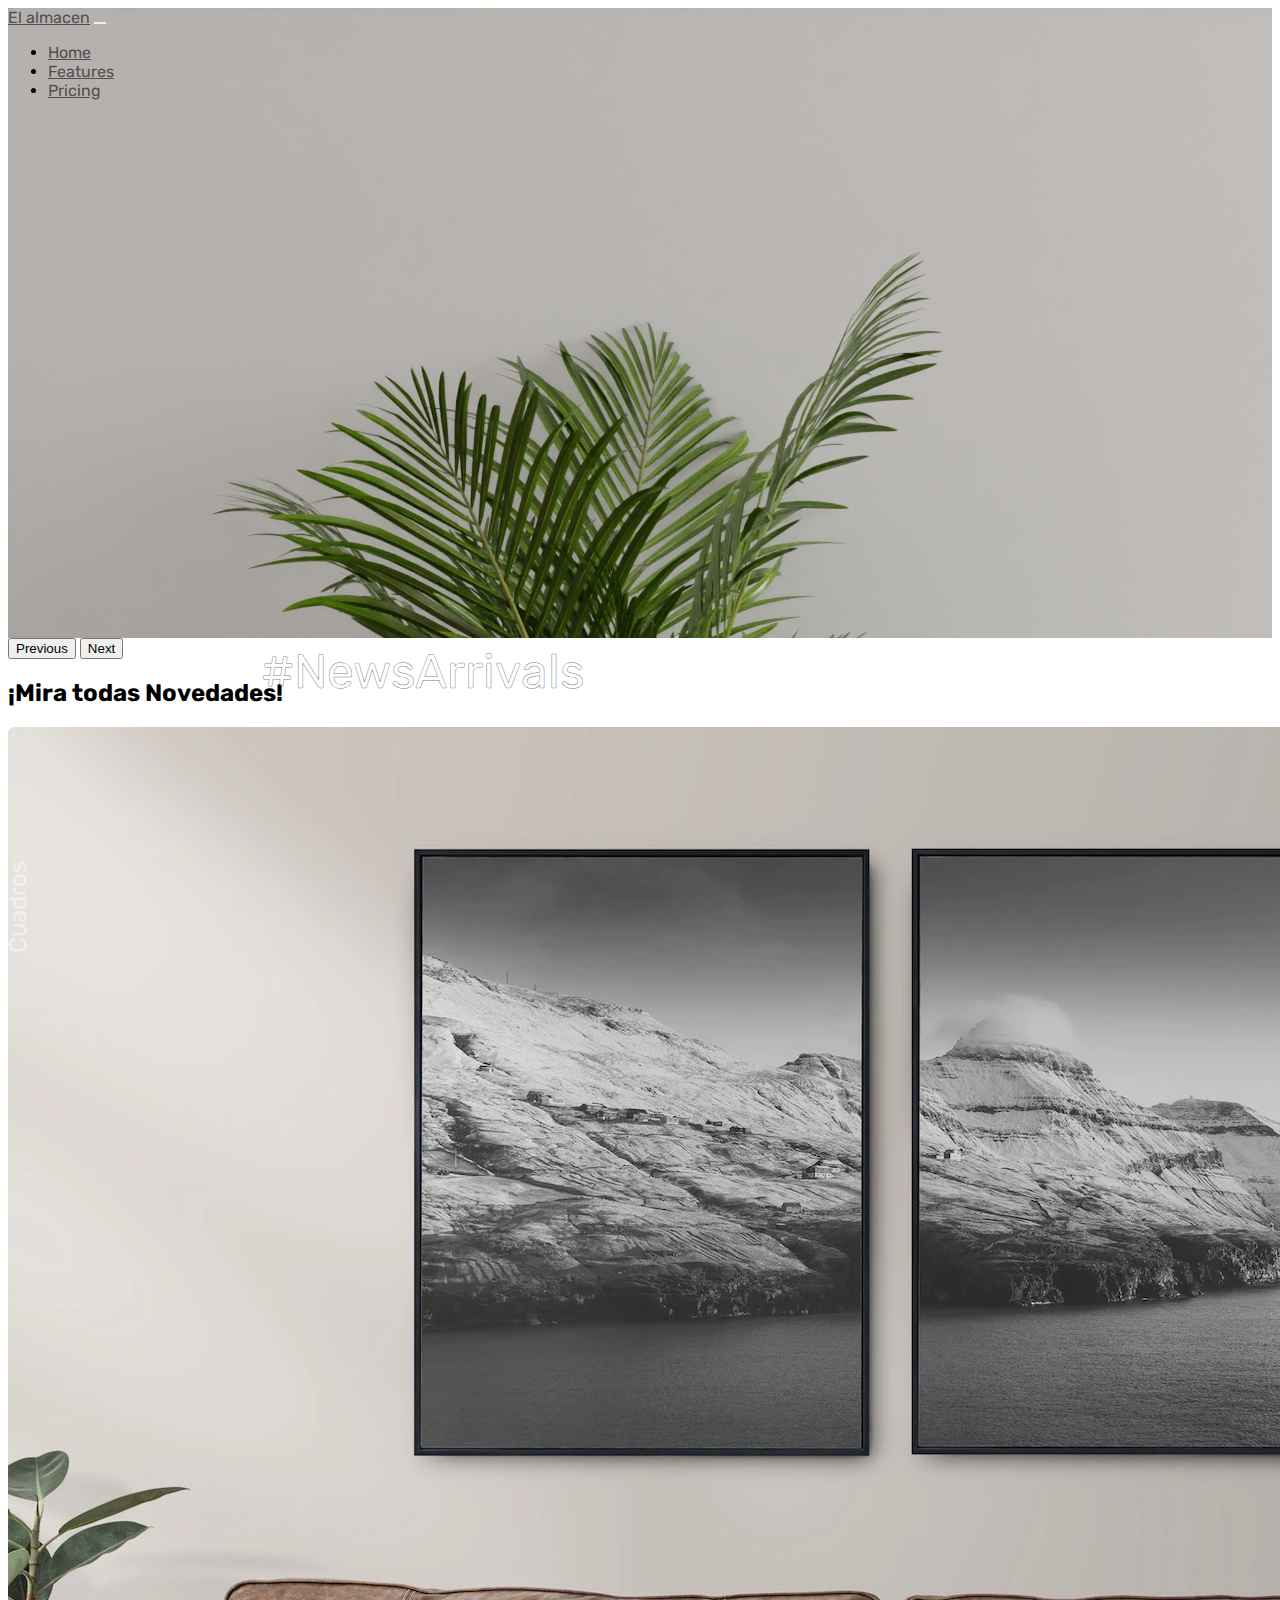
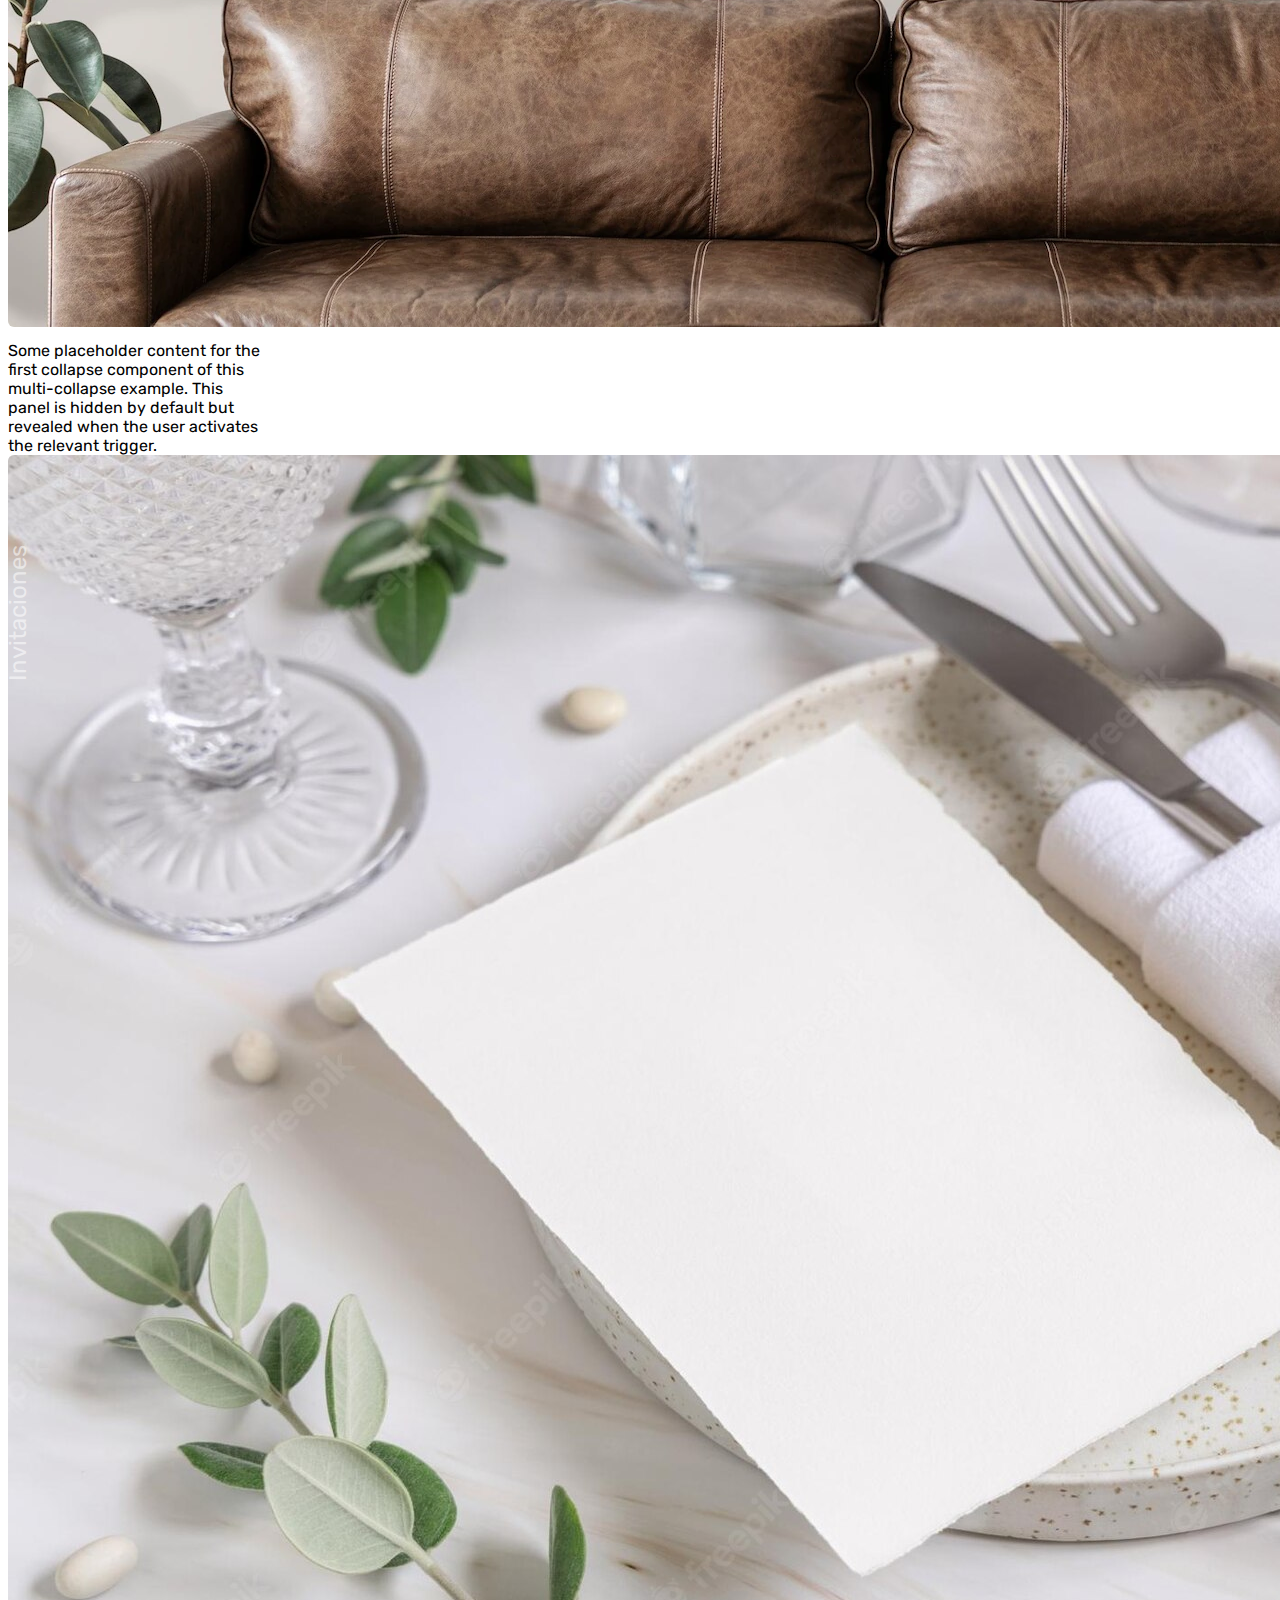
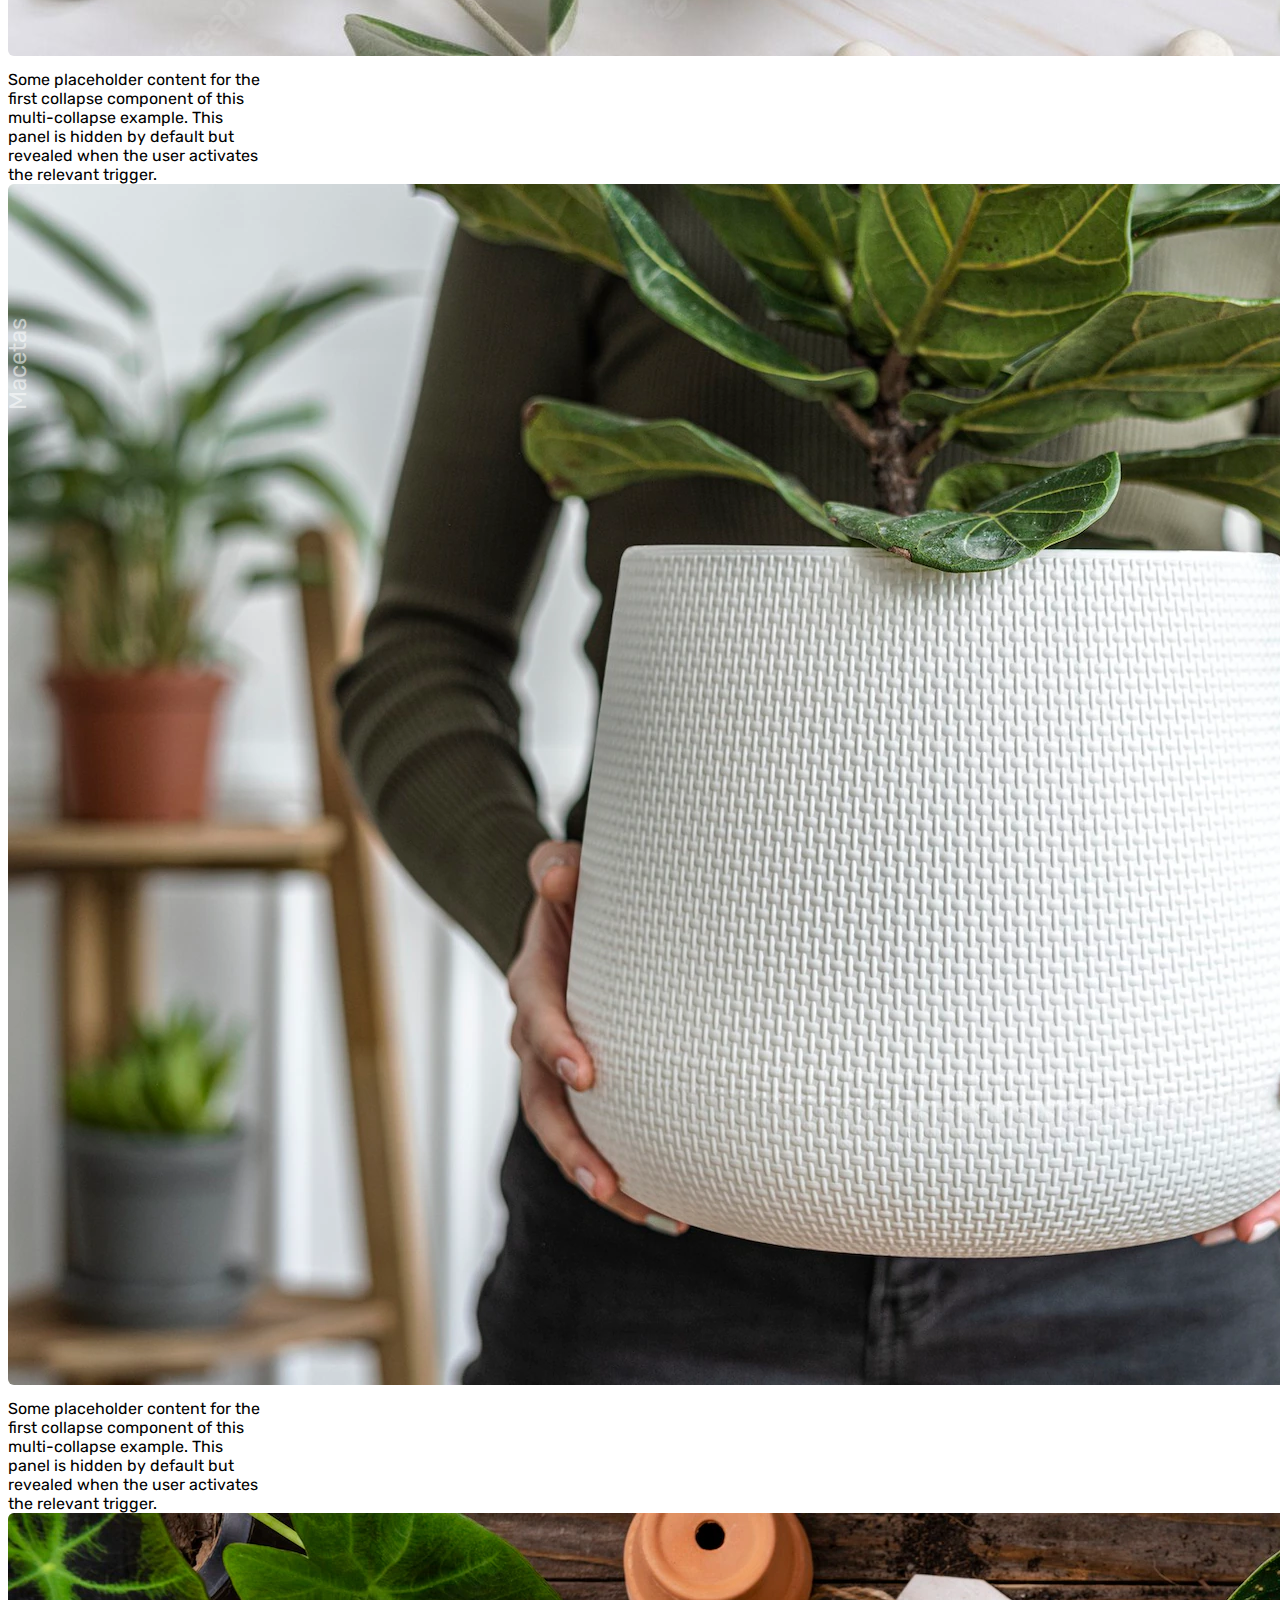
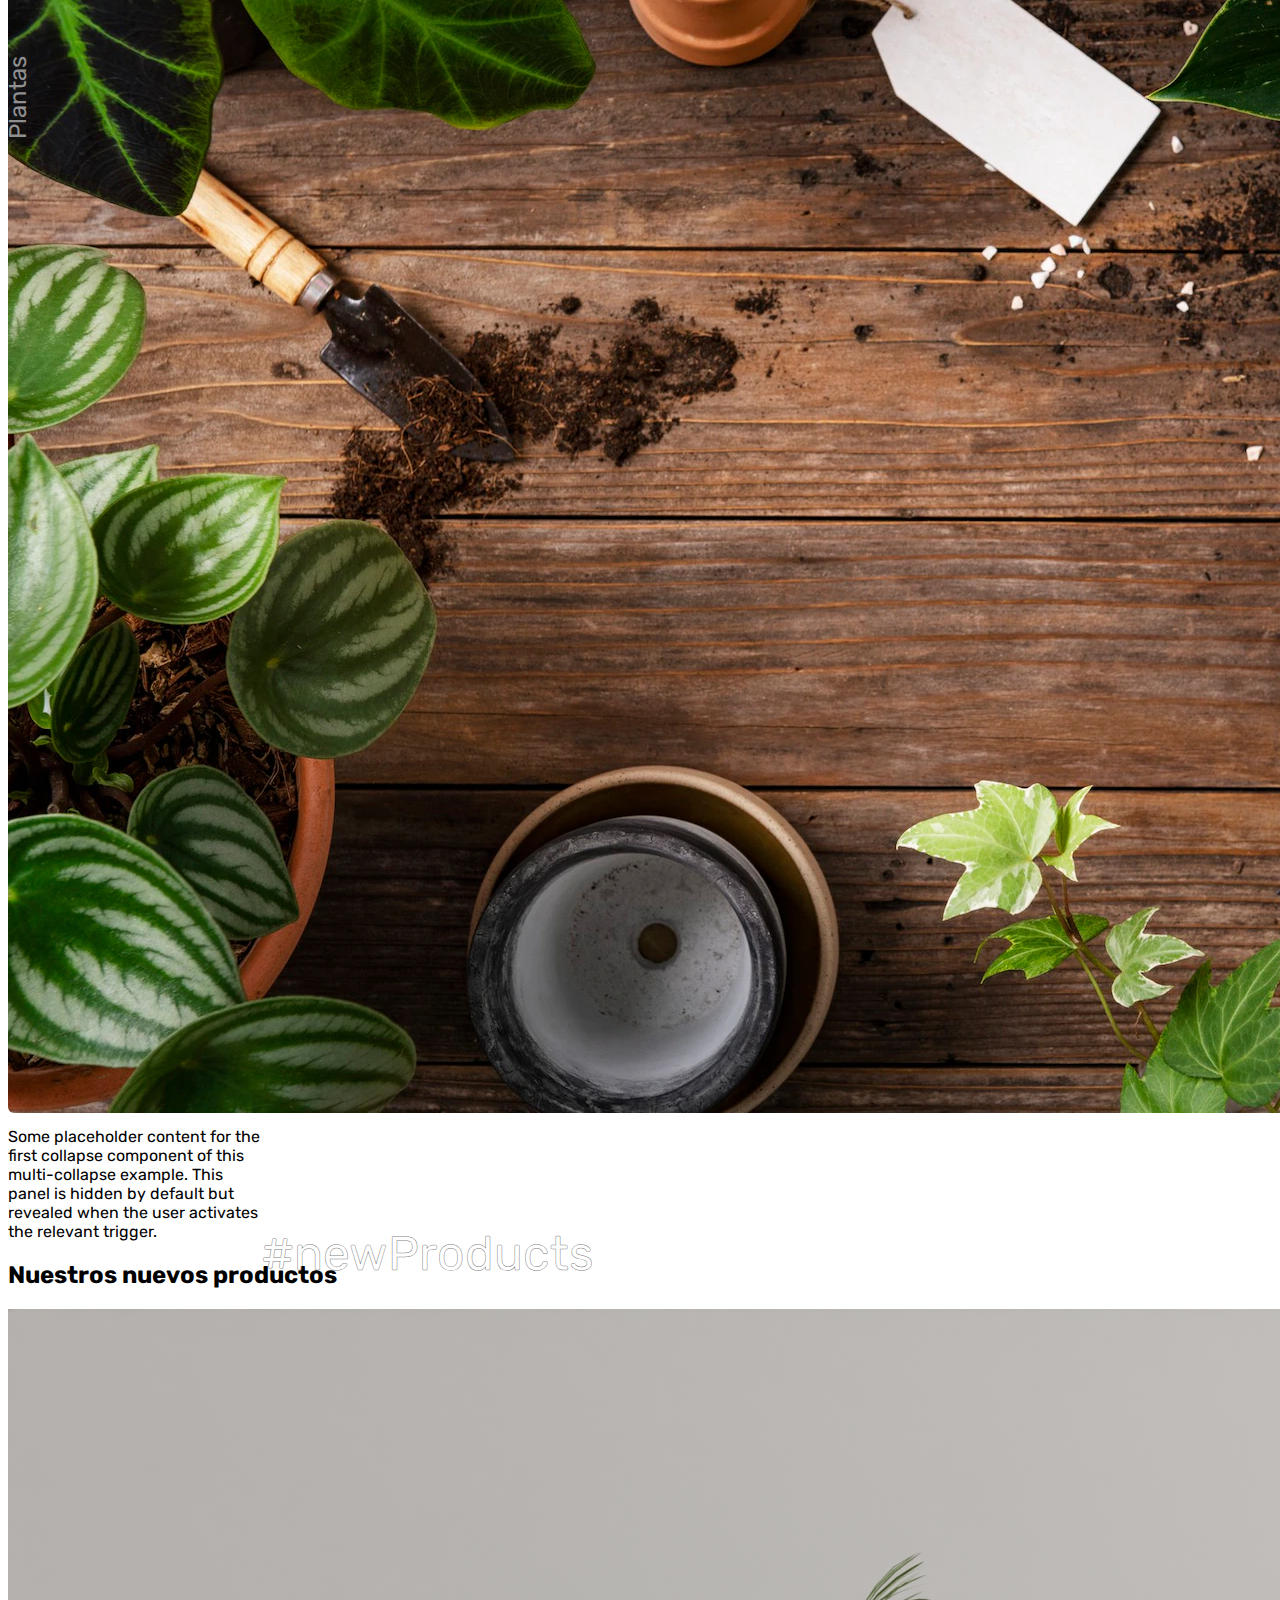
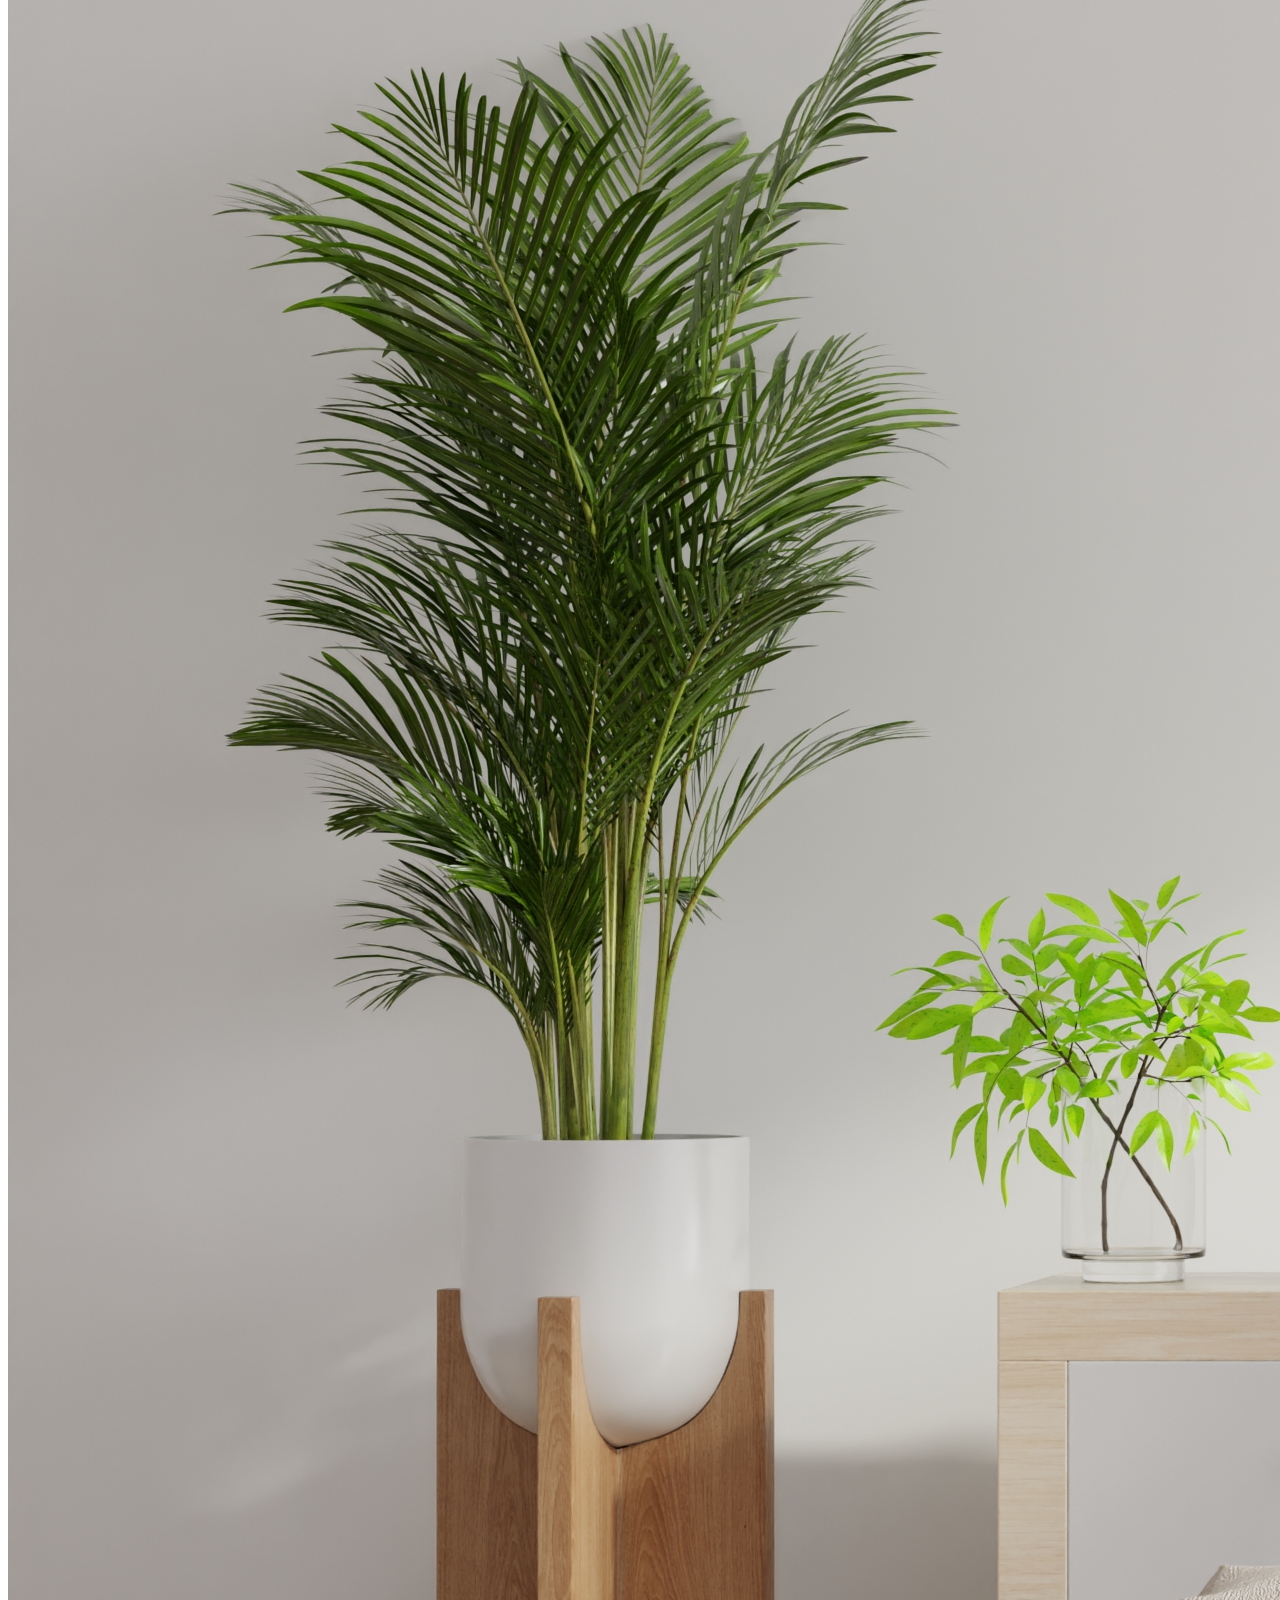
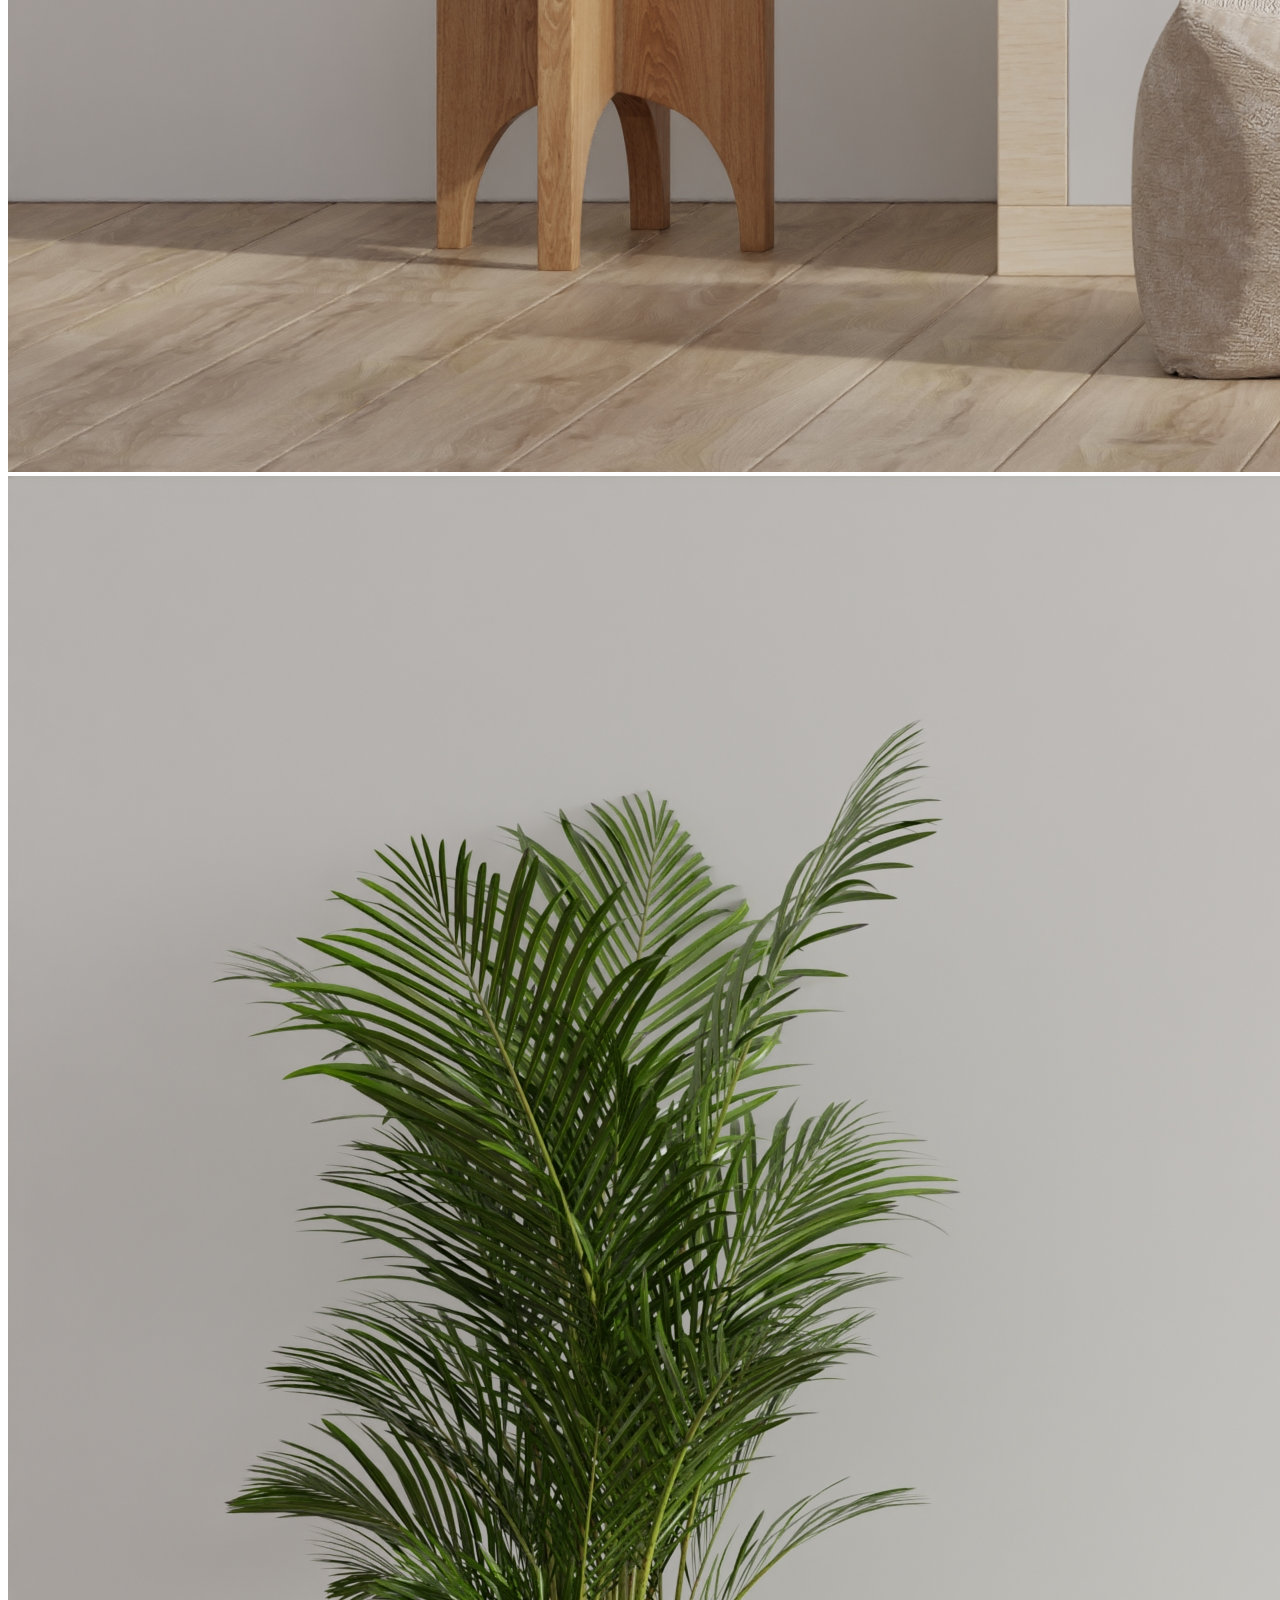
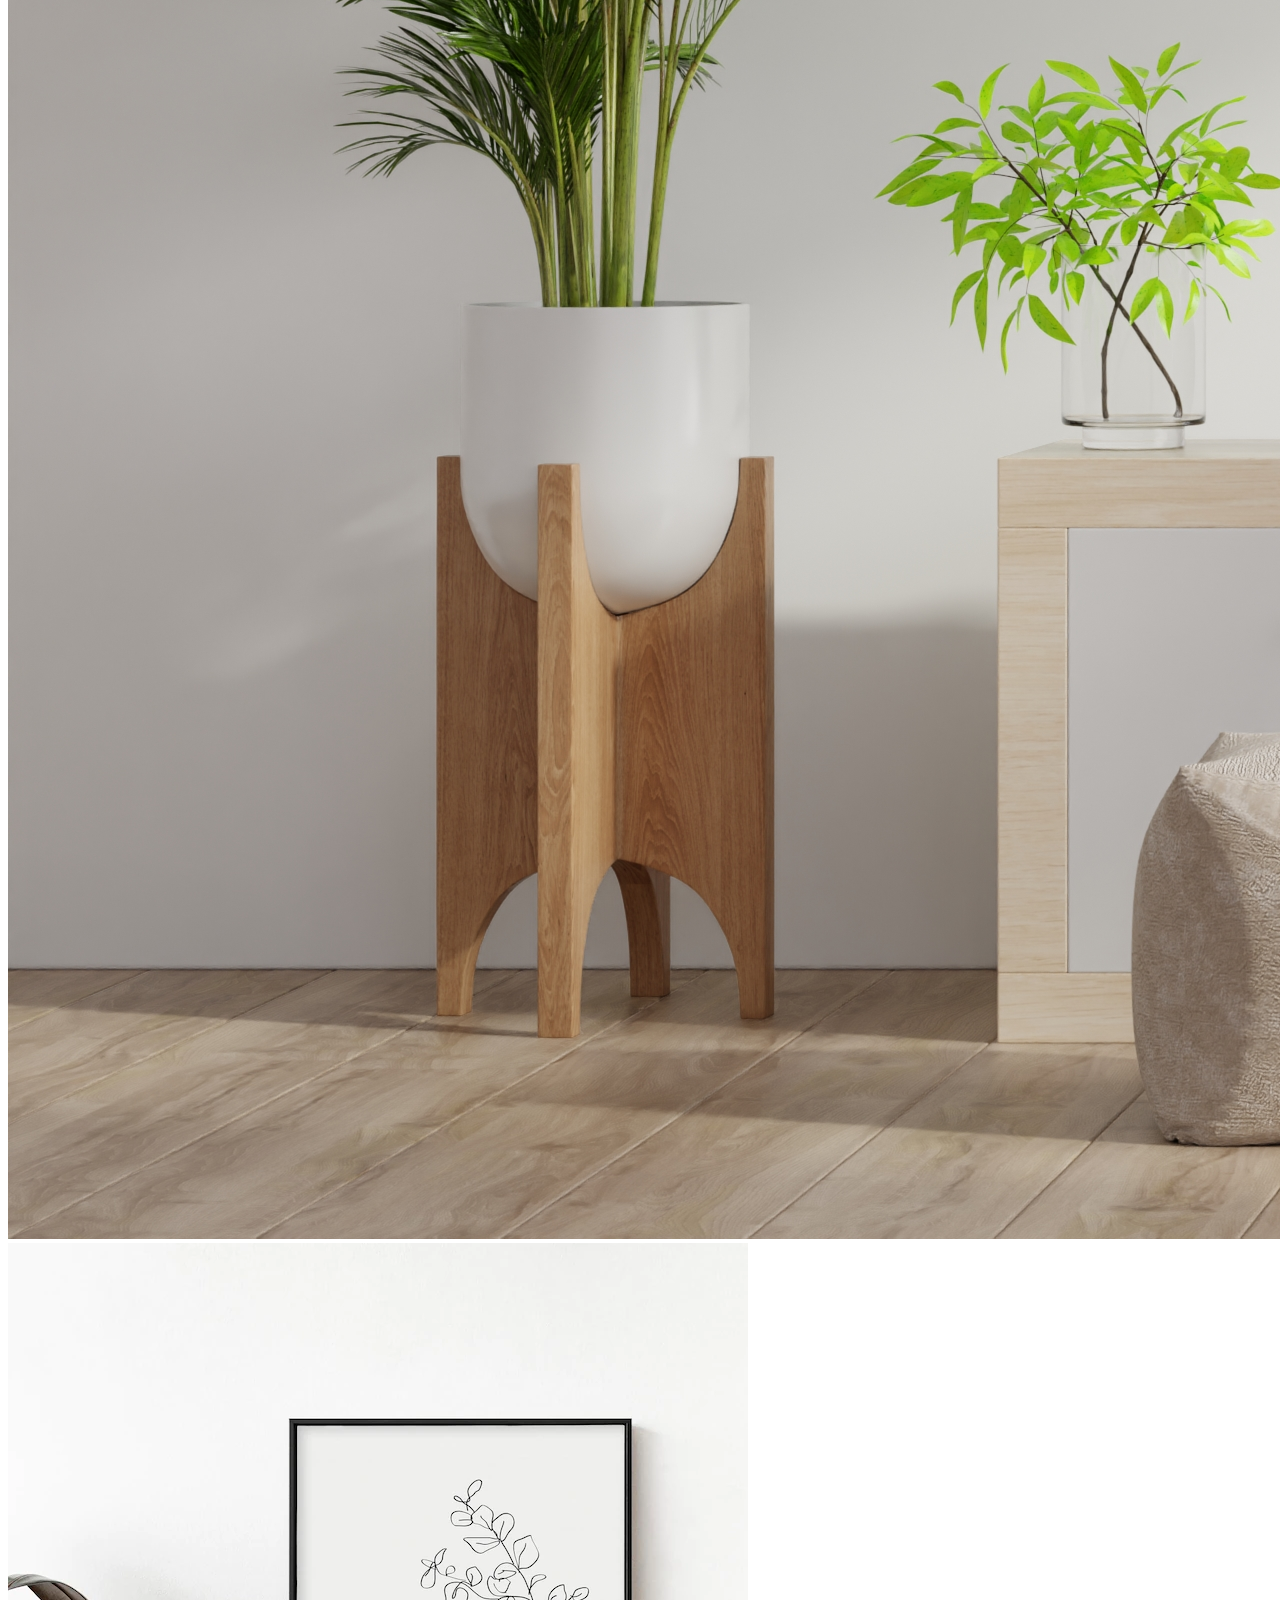
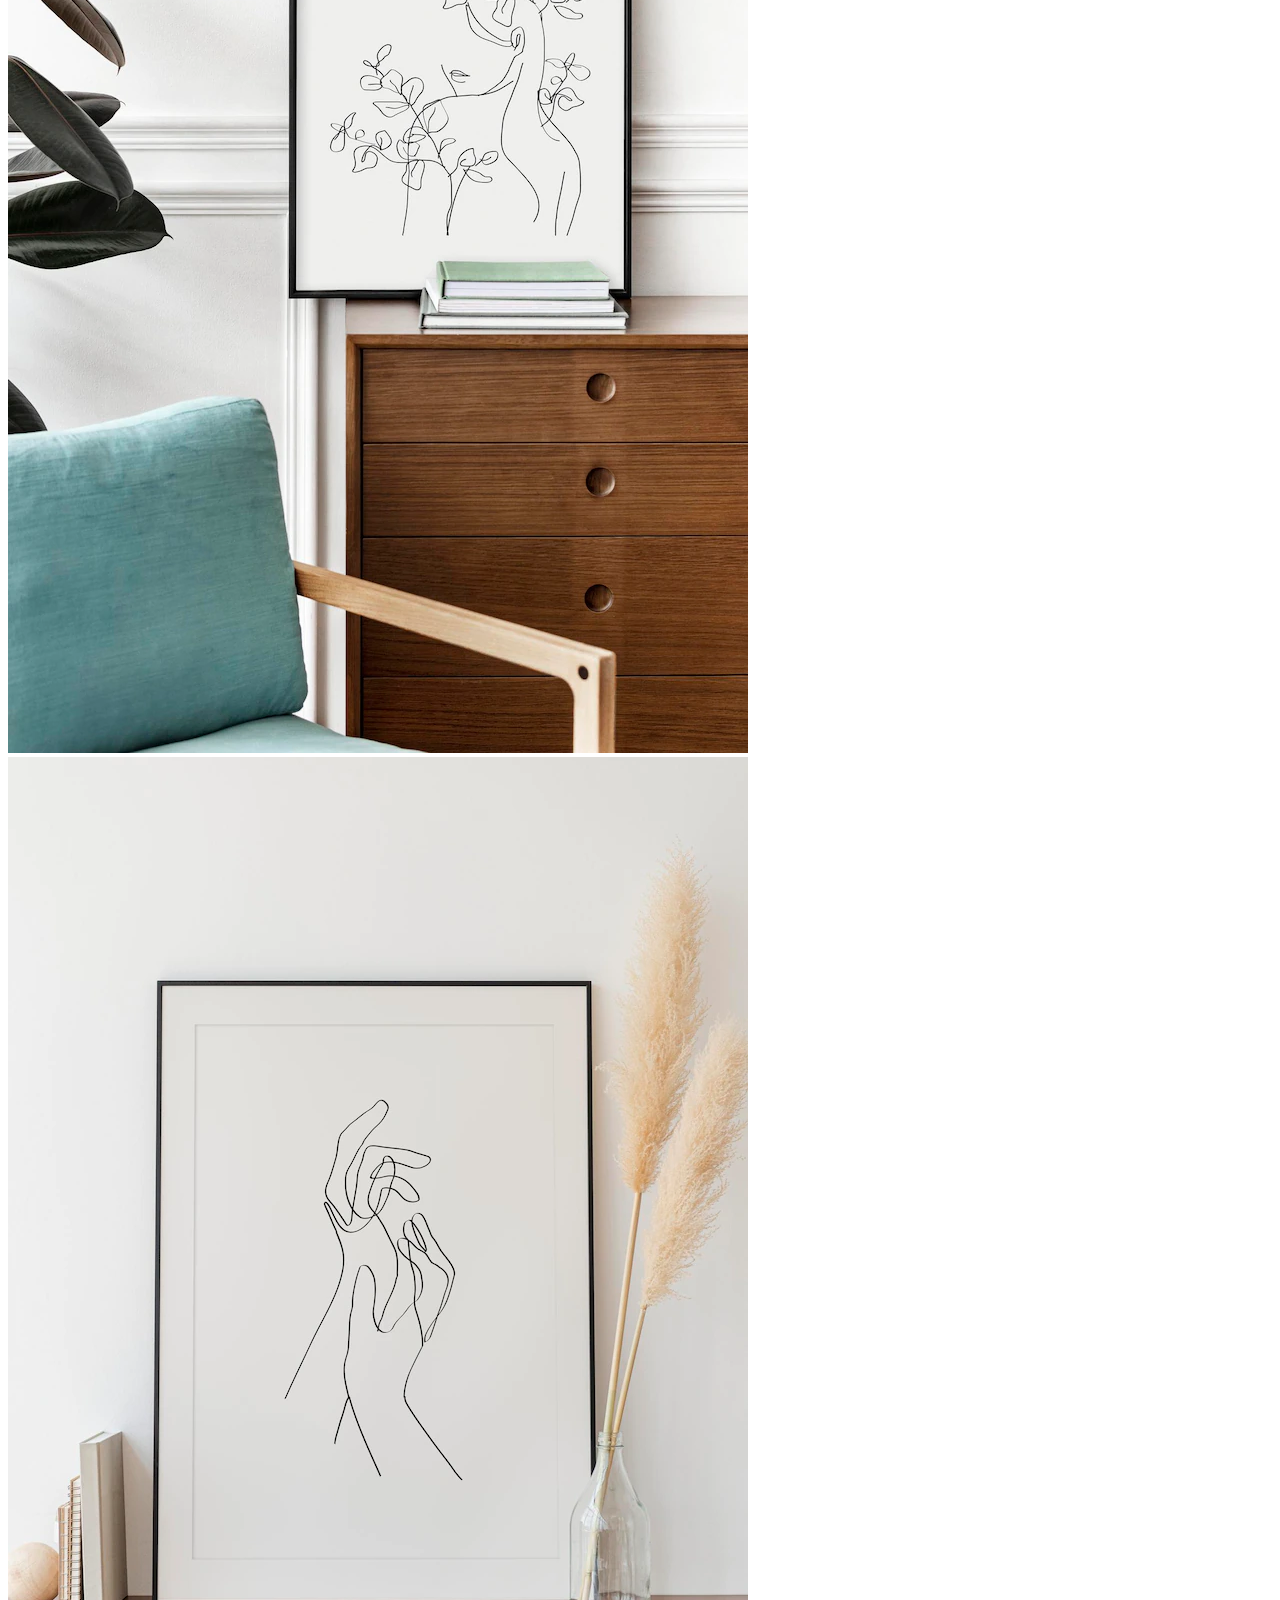
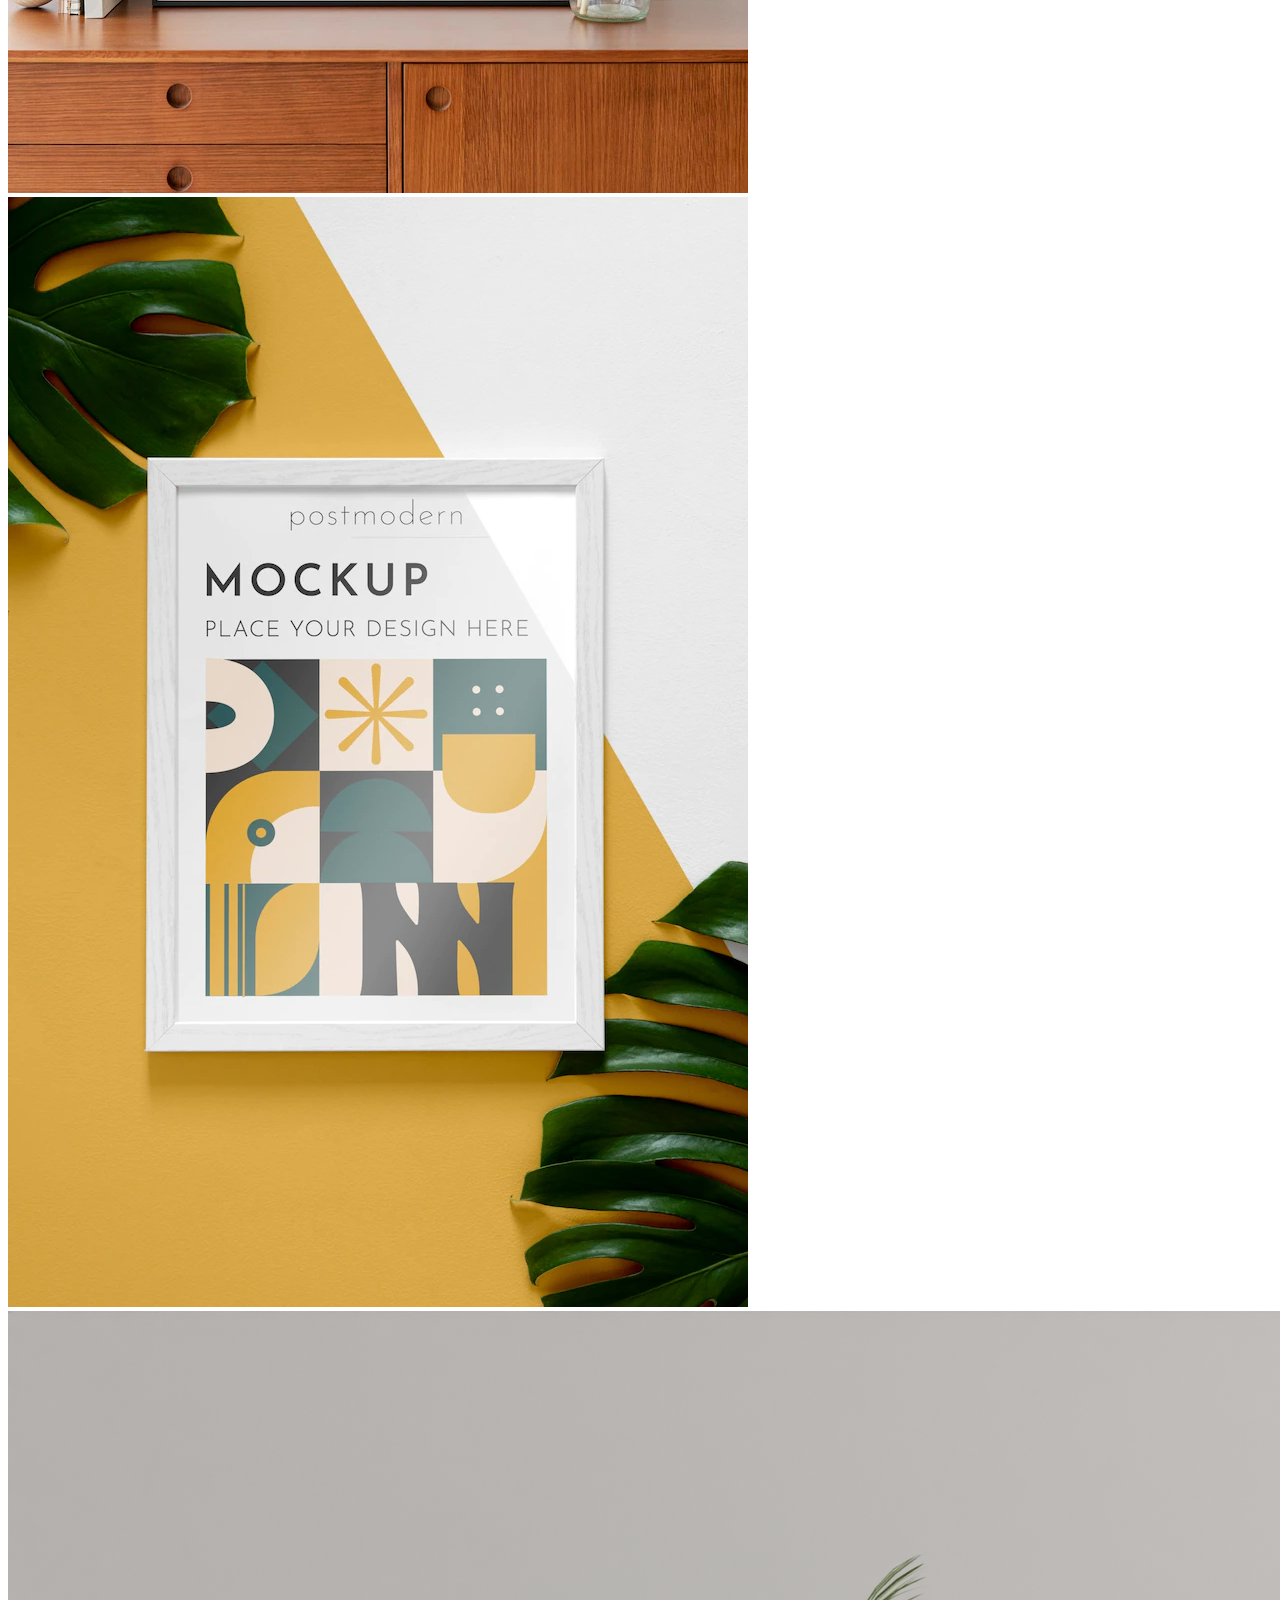
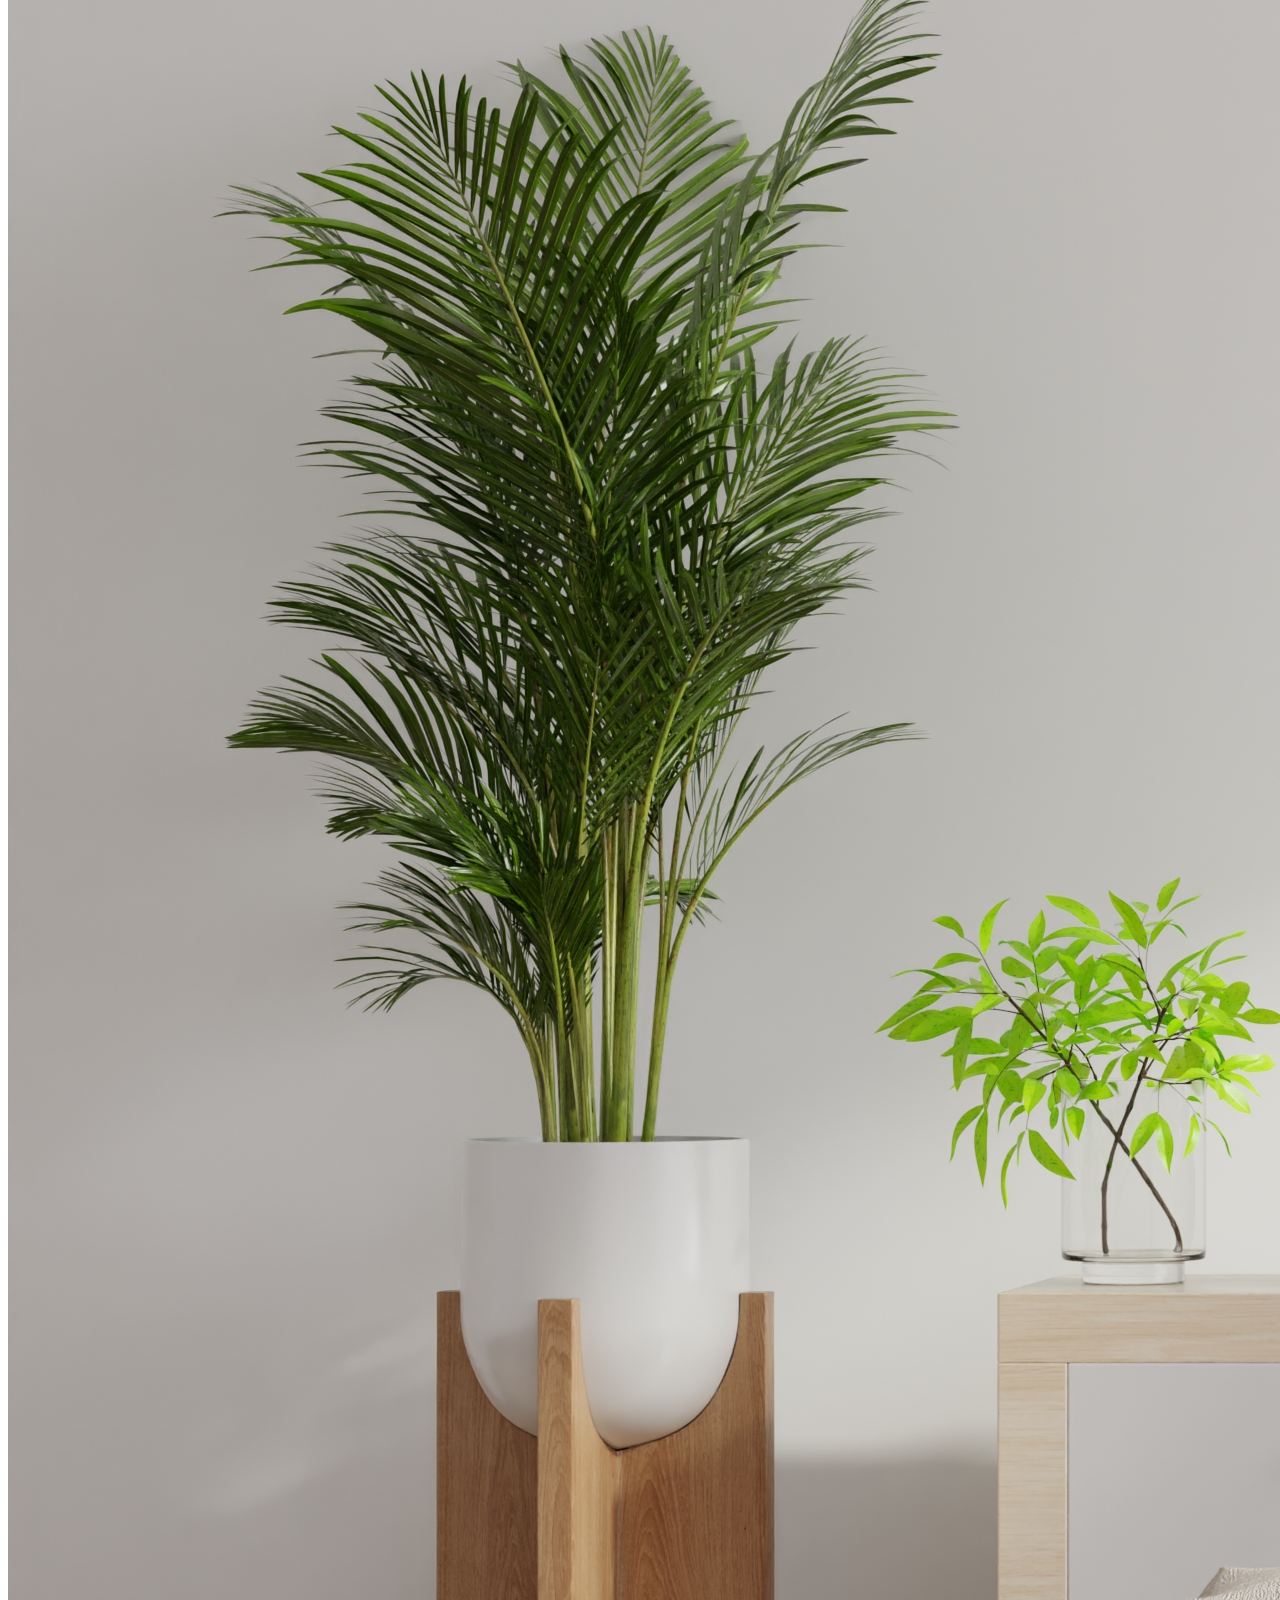
<file: index.html>
<!DOCTYPE html>
<html lang="en">

<head>
  <meta charset="UTF-8">
  <meta http-equiv="X-UA-Compatible" content="IE=edge">
  <meta name="viewport" content="width=device-width, initial-scale=1.0">
  <!-- B O O T S -->
  <link href="https://cdn.jsdelivr.net/npm/bootstrap@5.2.0-beta1/dist/css/bootstrap.min.css" rel="stylesheet"
    integrity="sha384-0evHe/X+R7YkIZDRvuzKMRqM+OrBnVFBL6DOitfPri4tjfHxaWutUpFmBp4vmVor" crossorigin="anonymous">
  <!-- G O O G L E  F O N T S  -->
  <link rel="preconnect" href="https://fonts.googleapis.com">
  <link rel="preconnect" href="https://fonts.gstatic.com" crossorigin>
  <link
    href="https://fonts.googleapis.com/css2?family=Roboto&family=Roboto+Slab:wght@100;400;800&family=Rubik:wght@300;400;500;600&display=swap"
    rel="stylesheet">
  <!-- A N I M A T E -->
  <link rel="stylesheet" href="https://cdnjs.cloudflare.com/ajax/libs/animate.css/4.1.1/animate.min.css"/>
  <!--  C S S -->
  <link rel="stylesheet" href="css/style.css">
  <!--css scss-->
  <link rel="stylesheet" href="css/styles.css">
  <title>El almacen</title>
</head>

<body>
  <header>
    <!-- M E N U  B O O T S -->
    <nav class="nav--k navbar navbar-expand-lg ">
      <div class="container-fluid">
        <a class="navbar-brand animate__animated animate__bounce" href="#">El almacen</a>
        <button class="navbar-toggler" type="button" data-bs-toggle="collapse" data-bs-target="#navbarNavDropdown"
          aria-controls="navbarNavDropdown" aria-expanded="false" aria-label="Toggle navigation">
          <span class="navbar-toggler-icon"></span>
        </button>
        <div class="collapse navbar-collapse flex-row-reverse" id="navbarNavDropdown">
          <ul class="navbar-nav">
            <li class="nav-item">
              <a class="nav-link nav--k__i" aria-current="page" href="#">Home</a>
            </li>
            <li class="nav-item">
              <a class="nav-link nav--k__i " href="#">Features</a>
            </li>
            <li class="nav-item">
              <a class="nav-link nav--k__i " href="#">Pricing</a>
            </li>
          </ul>
        </div>
      </div>
    </nav>

    <!-- C A R R O U S E L-->
    <div id="carouselExampleControls" class="carousel slide" data-bs-ride="carousel">
      <div class="carousel-inner ">
        <div class="carousel-item active">
          <img src="assets/living.jpg" class="carousel-item-img d-block w-100" alt="...">
        </div>
        <div class="carousel-item">
          <img src="assets/living.jpg" class="carousel-item-img d-block w-100" alt="...">
        </div>
        <div class="carousel-item">
          <img src="assets/living.jpg" class="carousel-item-img d-block w-100" alt="...">
        </div>
      </div>
      <button class="carousel-control-prev" type="button" data-bs-target="#carouselExampleControls"
        data-bs-slide="prev">
        <span class="carousel-control-prev-icon" aria-hidden="true"></span>
        <span class="visually-hidden">Previous</span>
      </button>
      <button class="carousel-control-next" type="button" data-bs-target="#carouselExampleControls"
        data-bs-slide="next">
        <span class="carousel-control-next-icon" aria-hidden="true"></span>
        <span class="visually-hidden">Next</span>
      </button>
    </div>
  </header>
  
  <main class="pt-5">
    <!-- Titulo de seccion-->
    <section>
      <div class="k-title d-flex justify-content-center">
        <span class="k-title-txt animate__animated animate__backInLeft">#NewsArrivals</span>
        <h2 class="k-title-txt-h1 pb-5">¡Mira todas Novedades!</h2>
      </div>
      <!-- cards -->
      <div class="card-k-cont d-flex justify-content-evenly">
        <div class="card-k-w">
          <p class="btn-img-p">
            <a class="btn btn-img w-100" data-bs-toggle="collapse" href="#item-1" role="button" aria-expanded="false" aria-controls="item-1">
              <span class="btn-img-span"> Cuadros</span> 
              <img src="assets/btn-img-cuadros.webp" class="card-img-top" alt="...">
            </a>
          </p>
          <div class="row">
            <div class="col">
              <div class="collapse multi-collapse" id="item-1">
                <div class="card card-body">
                  Some placeholder content for the first collapse component of this multi-collapse example. This panel is hidden by default but revealed when the user activates the relevant trigger.
                </div>
              </div>
            </div>
          </div>
        </div>
        <div class="card-k-w">
          <p class="btn-img-p">
            <a class="btn btn-img w-100" data-bs-toggle="collapse" href="#item-2" role="button" aria-expanded="false" aria-controls="item-2">
              <span class="btn-img-span"> Invitaciones </span> 
              <img src="assets/btn-img-inv.jpeg" class="card-img-top" alt="...">
            </a>
          </p>
          <div class="row">
            <div class="col">
              <div class="collapse multi-collapse" id="item-2">
                <div class="card card-body">
                  Some placeholder content for the first collapse component of this multi-collapse example. This panel is hidden by default but revealed when the user activates the relevant trigger.
                </div>
              </div>
            </div>
          </div>
        </div>
        <div class="card-k-w">
          <p class="btn-img-p">
            <a class="btn btn-img w-100" data-bs-toggle="collapse" href="#item-3" role="button" aria-expanded="false" aria-controls="item-3">
              <span class="btn-img-span">Macetas</span> 
              <img src="assets/btn-img-macetas.webp" class="card-img-top" alt="...">
            </a>
          </p>
          <div class="row">
            <div class="col">
              <div class="collapse multi-collapse" id="item-3">
                <div class="card card-body">
                  Some placeholder content for the first collapse component of this multi-collapse example. This panel is hidden by default but revealed when the user activates the relevant trigger.
                </div>
              </div>
            </div>
          </div>
        </div>
        <div class="card-k-w">
          <p class="btn-img-p">
            <a class="btn btn-img w-100" data-bs-toggle="collapse" href="#item-4" role="button" aria-expanded="false" aria-controls="item-4">
              <span class="btn-img-span"> Plantas</span> 
              <img src="assets/btn-img-plants.webp" class="card-img-top" alt="...">
            </a>
          </p>
          <div class="row">
            <div class="col">
              <div class="collapse multi-collapse" id="item-4">
                <div class="card card-body">
                  Some placeholder content for the first collapse component of this multi-collapse example. This panel is hidden by default but revealed when the user activates the relevant trigger.
                </div>
              </div>
            </div>
          </div>
        </div>
      </div>
    </section>

    <!-- G A L E R I A -->
    <section class="pt-5">

      <!-- Titulo de galeria -->
      <div class="k-title d-flex justify-content-center ">
        <span class="k-title-txt animate__animated animate__backInLeft">#newProducts</span>
        <h2 class="k-title-txt-h1 pb-5">Nuestros nuevos productos</h2>
      </div>

      <!-- Galeria grid -->
      <div class="container">
        <div class="row">
          <div class="col p-0">
            <img src="assets/living.jpg" class="d-block w-100" alt="...">
          </div>
          <div class="col p-0">
            <img src="assets/living.jpg" class="d-block w-100" alt="...">
          </div>
        </div>
        <div class="row">
          <div class="col p-0">
            <img src="assets/cuadro-7.webp" class="d-block w-100" alt="...">
          </div>
          <div class="col p-0">
            <img src="assets/cuadro-6.webp" class="d-block w-100" alt="...">
          </div>
          <div class="col p-0">
            <img src="assets/cuadro-5.webp" class="d-block w-100" alt="...">
          </div>
        </div>
        <div class="row">
          <div class="col p-0">
            <img src="assets/living.jpg" class="d-block w-100" alt="...">
          </div>
          <div class="col p-0">
            <img src="assets/living.jpg" class="d-block w-100" alt="...">
          </div>
        </div>
      </div>
    </section>

    <!-- N E W S L E T T E R -->
    <section class="pt-5">
      <div class="form--bck d-flex w-100">
        <form class="d-flex w-40">
          <div class="mb-3">
            <input type="email" class="form-control" id="exampleInputEmail1" aria-describedby="emailHelp"
              placeholder="ejemplo@mail.com">
            <div id="emailHelp" class="form-text">Ya podes revisar tu mail!</div>
          </div>
          <div class="ps-2">
            <button type="submit" class="btn btn-dark">Enviar</button>
          </div>
        </form>
      </div>
    </section>
  </main>

  <footer class="bg-dark text-white-50">
    <div class="footer-span">
      <span>Proyecto tienda digital | Almacen de Objetos </span>
    </div>
    <div class="footer-link d-flex">
      <div class="px-3">
        <svg xmlns="http://www.w3.org/2000/svg" width="20" height="20" fill="currentColor" class="bi bi-pin-map"
          viewBox="0 0 16 16">
          <path fill-rule="evenodd"
            d="M3.1 11.2a.5.5 0 0 1 .4-.2H6a.5.5 0 0 1 0 1H3.75L1.5 15h13l-2.25-3H10a.5.5 0 0 1 0-1h2.5a.5.5 0 0 1 .4.2l3 4a.5.5 0 0 1-.4.8H.5a.5.5 0 0 1-.4-.8l3-4z" />
          <path fill-rule="evenodd"
            d="M8 1a3 3 0 1 0 0 6 3 3 0 0 0 0-6zM4 4a4 4 0 1 1 4.5 3.969V13.5a.5.5 0 0 1-1 0V7.97A4 4 0 0 1 4 3.999z" />
        </svg>
        
      </div>
      <div class="px-3">
        <svg xmlns="http://www.w3.org/2000/svg" width="20" height="20" fill="currentColor" class="bi bi-github"
          viewBox="0 0 16 16">
          <path
            d="M8 0C3.58 0 0 3.58 0 8c0 3.54 2.29 6.53 5.47 7.59.4.07.55-.17.55-.38 0-.19-.01-.82-.01-1.49-2.01.37-2.53-.49-2.69-.94-.09-.23-.48-.94-.82-1.13-.28-.15-.68-.52-.01-.53.63-.01 1.08.58 1.23.82.72 1.21 1.87.87 2.33.66.07-.52.28-.87.51-1.07-1.78-.2-3.64-.89-3.64-3.95 0-.87.31-1.59.82-2.15-.08-.2-.36-1.02.08-2.12 0 0 .67-.21 2.2.82.64-.18 1.32-.27 2-.27.68 0 1.36.09 2 .27 1.53-1.04 2.2-.82 2.2-.82.44 1.1.16 1.92.08 2.12.51.56.82 1.27.82 2.15 0 3.07-1.87 3.75-3.65 3.95.29.25.54.73.54 1.48 0 1.07-.01 1.93-.01 2.2 0 .21.15.46.55.38A8.012 8.012 0 0 0 16 8c0-4.42-3.58-8-8-8z" />
        </svg>
        
      </div>
      <div class="px-3">
        <svg xmlns="http://www.w3.org/2000/svg" width="20" height="20" fill="currentColor" class="bi bi-cup-hot"
          viewBox="0 0 16 16">
          <path fill-rule="evenodd"
            d="M.5 6a.5.5 0 0 0-.488.608l1.652 7.434A2.5 2.5 0 0 0 4.104 16h5.792a2.5 2.5 0 0 0 2.44-1.958l.131-.59a3 3 0 0 0 1.3-5.854l.221-.99A.5.5 0 0 0 13.5 6H.5ZM13 12.5a2.01 2.01 0 0 1-.316-.025l.867-3.898A2.001 2.001 0 0 1 13 12.5ZM2.64 13.825 1.123 7h11.754l-1.517 6.825A1.5 1.5 0 0 1 9.896 15H4.104a1.5 1.5 0 0 1-1.464-1.175Z" />
          <path
            d="m4.4.8-.003.004-.014.019a4.167 4.167 0 0 0-.204.31 2.327 2.327 0 0 0-.141.267c-.026.06-.034.092-.037.103v.004a.593.593 0 0 0 .091.248c.075.133.178.272.308.445l.01.012c.118.158.26.347.37.543.112.2.22.455.22.745 0 .188-.065.368-.119.494a3.31 3.31 0 0 1-.202.388 5.444 5.444 0 0 1-.253.382l-.018.025-.005.008-.002.002A.5.5 0 0 1 3.6 4.2l.003-.004.014-.019a4.149 4.149 0 0 0 .204-.31 2.06 2.06 0 0 0 .141-.267c.026-.06.034-.092.037-.103a.593.593 0 0 0-.09-.252A4.334 4.334 0 0 0 3.6 2.8l-.01-.012a5.099 5.099 0 0 1-.37-.543A1.53 1.53 0 0 1 3 1.5c0-.188.065-.368.119-.494.059-.138.134-.274.202-.388a5.446 5.446 0 0 1 .253-.382l.025-.035A.5.5 0 0 1 4.4.8Zm3 0-.003.004-.014.019a4.167 4.167 0 0 0-.204.31 2.327 2.327 0 0 0-.141.267c-.026.06-.034.092-.037.103v.004a.593.593 0 0 0 .091.248c.075.133.178.272.308.445l.01.012c.118.158.26.347.37.543.112.2.22.455.22.745 0 .188-.065.368-.119.494a3.31 3.31 0 0 1-.202.388 5.444 5.444 0 0 1-.253.382l-.018.025-.005.008-.002.002A.5.5 0 0 1 6.6 4.2l.003-.004.014-.019a4.149 4.149 0 0 0 .204-.31 2.06 2.06 0 0 0 .141-.267c.026-.06.034-.092.037-.103a.593.593 0 0 0-.09-.252A4.334 4.334 0 0 0 6.6 2.8l-.01-.012a5.099 5.099 0 0 1-.37-.543A1.53 1.53 0 0 1 6 1.5c0-.188.065-.368.119-.494.059-.138.134-.274.202-.388a5.446 5.446 0 0 1 .253-.382l.025-.035A.5.5 0 0 1 7.4.8Zm3 0-.003.004-.014.019a4.077 4.077 0 0 0-.204.31 2.337 2.337 0 0 0-.141.267c-.026.06-.034.092-.037.103v.004a.593.593 0 0 0 .091.248c.075.133.178.272.308.445l.01.012c.118.158.26.347.37.543.112.2.22.455.22.745 0 .188-.065.368-.119.494a3.198 3.198 0 0 1-.202.388 5.385 5.385 0 0 1-.252.382l-.019.025-.005.008-.002.002A.5.5 0 0 1 9.6 4.2l.003-.004.014-.019a4.149 4.149 0 0 0 .204-.31 2.06 2.06 0 0 0 .141-.267c.026-.06.034-.092.037-.103a.593.593 0 0 0-.09-.252A4.334 4.334 0 0 0 9.6 2.8l-.01-.012a5.099 5.099 0 0 1-.37-.543A1.53 1.53 0 0 1 9 1.5c0-.188.065-.368.119-.494.059-.138.134-.274.202-.388a5.446 5.446 0 0 1 .253-.382l.025-.035A.5.5 0 0 1 10.4.8Z" />
        </svg>
        <a class="f-link" href="https://cafecito.app/kathgaro">
          <span>cafesito</span>
        </a>
      </div>
    </div>
  </footer>
  <script src="https://cdn.jsdelivr.net/npm/bootstrap@5.2.0-beta1/dist/js/bootstrap.bundle.min.js"
    integrity="sha384-pprn3073KE6tl6bjs2QrFaJGz5/SUsLqktiwsUTF55Jfv3qYSDhgCecCxMW52nD2"
    crossorigin="anonymous"></script>
</body>

</html>
</file>
<file: css/style.css>
body{
    font-family: 'Rubik', sans-serif;
}



/* btn link img*/
.btn-img{
    height: 100px;
    display: contents;
}
.btn-img-span{
    position: relative;
    top: 100px;
    right: 130px;
    font-size: 1.5rem;
    display: block;
    color: #ffffff8c;
    height: 0px;
    rotate: -90deg;
}

.btn-img-p{
    margin-top: 0;
    margin-bottom: 10px;
}
.btn-img-p:hover{
    filter: brightness(0.9);
}

/*title seccion*/
.k-title{
    position: relative;
}
.k-title-txt{
    -webkit-text-stroke: 0.5px #00000094;
    color: #ffffff45;
    font-size: 3rem;
    position: absolute;
    left: 20%;
    bottom: 25%;
}
.k-title-txt-h2{
    z-index: 1;
    top: 15px;
    position: relative;
    margin: 10px 0 50px;
}
/* card */
.card-k{
    border: none;
    width: 12rem;
}
.card-k-w{
    width: 20%;
}

.card-k-btn{
    background: #54682b;
    border: none;
    color: white;
    width: 100%;
    font-weight: 300;
}

/* carrousel icon */
.carousel-item-icon{
    width: 300px;
}
/* FOOTER */
    footer{
        height: 150px; 
    }
    .footer-span{
        text-align: center;
        padding: 25px;
    }

    .footer-link{       
        justify-content: space-evenly;
        align-items: center;
        font-weight: 100;
        font-size: 14px;
    } 
    .f-link{
        text-decoration: none;
        color: rgba(255, 255, 255, 0.513);
    }


/* BOOSTSTRAP */
    
    .card-img-top{
        border-radius: 6px;
    }
    .card-img-top:hover{
        background-color: #00000094;
    }
    /* carrousel */
    .carousel-control-next, .carousel-control-prev{
        z-index: 0;
    }
    .carousel-inner {
        position: relative;
        width: 100%;
        overflow: hidden;
        height: 70vh;
    }
    /*BTN TOGGLER*/
    .navbar-toggler:focus {
    box-shadow: none;
     }
    .navbar-toggler{
        border: none;
     }

    .carousel-i{
        position: relative;
        display: none;
        float: left;
        width: 100%;
        margin-right: -100%;
        -webkit-backface-visibility: hidden;
        backface-visibility: hidden;
        transition: transform 10s ease-in-out;
    }
    .form--bck{
        background-image: url(../assets/footer-bckg.webp);
        background-position: center;
        background-size: cover;
        height: 200px;
        justify-content: center;
        align-items: center;
    }

/* M E D I A  Q U E R I E S */

    /* M O B I L E */
@media(min-width: 300px) and (max-width: 576px){
    .card-k-cont{
        flex-flow: wrap;
    }
    .card-k-w{
        width: 100%;
        padding: 4px;
    }
    .card-img-top {
        border-radius: 6px;
        height: 210px;
    }

    .btn-img-span {
        position: relative;
        top: 73px;
        font-size: 2.3rem;
        display: block;
        color: #ffffff47;
        rotate: none;
        right: 0;
    }
    .carousel-item {
        height: 100%;
        width: auto;
    }
    .carousel-item-img{
        overflow: hidden;
    }
    .k-title-txt{
        font-size: 2.5rem;
        left: 12%;
        top: 15%;
    }
    .pt-5{
        padding:0;
    }
}
    /* T A B L E T */
@media (min-width: 577px) and (max-width: 1023px) {
   
    .card-k-w{
        width: 47%;
    }
    .card-img-top{
        width: 100%;
    }
    .card-k-cont{
        flex-flow:wrap;
        
    }
}
</file>
<file: css/styles.css>
/* nvbar */
.nav--k {
  position: absolute;
  z-index: 1;
  width: 100%;
}
.nav--k__i {
  text-align: center;
  padding: 15px 0px 15px;
  color: rgb(82, 78, 78);
}
.nav--k__i:hover {
  background-color: rgba(62, 71, 48, 0.4);
  border-radius: 10px;
}

.navbar-brand {
  color: rgb(82, 78, 78);
}

/*# sourceMappingURL=styles.css.map */
</file>
